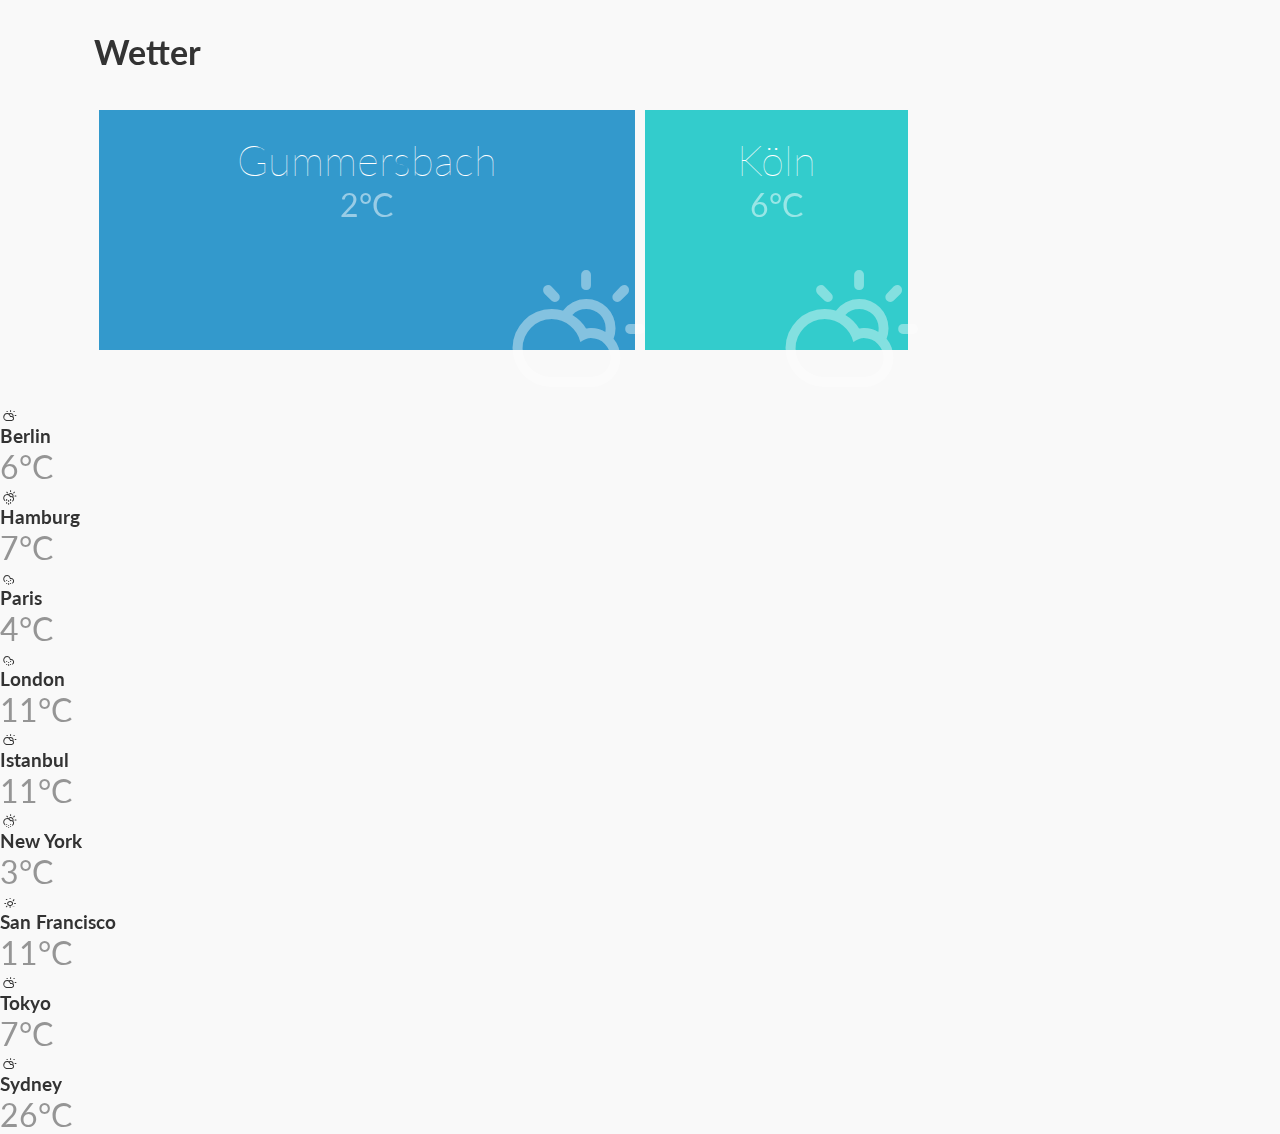
<file: Wetter/index.html>
<!DOCTYPE html>
<html lang="de">
	<head>
		<meta charset="UTF-8" />
		<meta http-equiv="X-UA-Compatible" content="IE=edge,chrome=1">
		<meta name="viewport" content="width=device-width, initial-scale=1.0">
		<title>Wetter</title>
		<meta name="description" content="Expanding Overlay Effect: Revealing content using CSS clip" />
		<meta name="keywords" content="css, css3, clip, rect(), overlay, expand, fixed, effect, responsive" />
		<meta name="author" content="Codrops" />
		<link rel="shortcut icon" href="../favicon.ico">
		<link rel="stylesheet" type="text/css" href="css/default.css" />
		<link rel="stylesheet" type="text/css" href="css/climacons.css" />
		<link rel="stylesheet" type="text/css" href="css/component.css" />
		<script src="js/modernizr.custom.js"></script>
	</head>
	<body>
		<div class="container">
			<!-- Codrops top bar -->
			<div class="codrops-top clearfix">


			</div><!--/ Codrops top bar -->
			<header class="clearfix">
				<h1>Wetter</h1>
				<nav class="codrops-demos">

				</nav>
			</header>
			<div class="main">

				<ul id="rb-grid" class="rb-grid clearfix">
					<li class="icon-clima-1 rb-span-2">
						<h3>Gummersbach</h3><span class="rb-temp">2°C</span>
						<div class="rb-overlay">
							<span class="rb-close">close</span>
							<div class="rb-week">
								<div><span class="rb-city">Gummersbach</span><span class="icon-clima-3"></span><span>2°C</span></div>
								<div><span>Fr</span><span class="icon-clima-11"></span><span>3°C</span></div>
								<div><span>Sa</span><span class="icon-clima-11"></span><span>1°C</span></div>
								<div><span>So</span><span class="icon-clima-11"></span><span>1°C</span></div>
								<div><span>Mo</span><span class="icon-clima-3"></span><span>3°C</span></div>
								<div><span>Di</span><span class="icon-clima-11"></span><span>2°C</span></div>
								<div><span>Mi</span><span class="icon-clima-11"></span><span>3°C</span></div>
								<div><span>Do</span><span class="icon-clima-11"></span><span>3°C</span></div>
							</div>
							<li class="icon-clima-1">
						<h3>Köln</h3><span class="rb-temp">6°C</span>
						<div class="rb-overlay">
							<span class="rb-close">close</span>
							<div class="rb-week">
								<div><span class="rb-city">Berlin</span><span class="icon-clima-1"></span><span>6°C</span></div>
									<div><span>Fr</span><span class="icon-clima-1"></span><span>4°C</span></div>
									<div><span>Sa</span><span class="icon-clima-1"></span><span>3°C</span></div>
									<div><span>So</span><span class="icon-clima-1"></span><span>7°C</span></div>
									<div><span>Mo</span><span class="icon-clima-3"></span><span>8°C</span></div>
									<div><span>Di</span><span class="icon-clima-11"></span><span>5°C</span></div>
									<div><span>Mi</span><span class="icon-clima-1"></span><span>5°C</span></div>
									<div><span>Do</span><span class="icon-clima-3"></span><span>6°C</span></div>
							</div>
						</div>
					</li>
						</div>
					
					<li class="icon-clima-1">
						<h3>Berlin</h3><span class="rb-temp">6°C</span>
						<div class="rb-overlay">
							<span class="rb-close">close</span>
							<div class="rb-week">
								<div><span class="rb-city">Berlin</span><span class="icon-clima-1"></span><span>6°C</span></div>
									<div><span>Fr</span><span class="icon-clima-1"></span><span>6°C</span></div>
									<div><span>Sa</span><span class="icon-clima-1"></span><span>4°C</span></div>
									<div><span>So</span><span class="icon-clima-1"></span><span>2°C</span></div>
									<div><span>Mo</span><span class="icon-clima-3"></span><span>4°C</span></div>
									<div><span>Di</span><span class="icon-clima-11"></span><span>3°C</span></div>
									<div><span>Mi</span><span class="icon-clima-1"></span><span>3°C</span></div>
									<div><span>Do</span><span class="icon-clima-3"></span><span>4°C</span></div>
							</div>
						</div>
					</li>
					<li class="icon-clima-4">
						<h3>Hamburg</h3><span class="rb-temp">7°C</span>
						<div class="rb-overlay">
							<span class="rb-close">close</span>
							<div class="rb-week">
								<div><span class="rb-city">Hamburg</span><span class="icon-clima-1"></span><span>7°C</span></div>
								<div><span>Fr</span><span class="icon-clima-3"></span><span>4°C</span></div>
								<div><span>Sa</span><span class="icon-clima-3"></span><span>3°C</span></div>
								<div><span>So</span><span class="icon-clima-1"></span><span>2°C</span></div>
								<div><span>Mo</span><span class="icon-clima-11"></span><span>3°C</span></div>
								<div><span>Di</span><span class="icon-clima-11"></span><span>3°C</span></div>
								<div><span>Mi</span><span class="icon-clima-1"></span><span>3°C</span></div>
								<div><span>Do</span><span class="icon-clima-3"></span><span>3°C</span></div>
							</div>
						</div>
					</li>
					<li class="icon-clima-3">
						<h3>Paris</h3><span class="rb-temp">4°C</span>
						<div class="rb-overlay">
							<span class="rb-close">close</span>
							<div class="rb-week">
								<div><span class="rb-city">Paris</span><span class="icon-clima-3"></span><span>4°C</span></div>
								<div><span>Fr</span><span class="icon-clima-1"></span><span>5°C</span></div>
								<div><span>Sa</span><span class="icon-clima-2"></span><span>5°C</span></div>
								<div><span>So</span><span class="icon-clima-3"></span><span>7°C</span></div>
								<div><span>Mo</span><span class="icon-clima-3"></span><span>7°C</span></div>
								<div><span>Di</span><span class="icon-clima-2"></span><span>6°C</span></div>
								<div><span>Mi</span><span class="icon-clima-3"></span><span>7°C</span></div>
								<div><span>Do</span><span class="icon-clima-3"></span><span>7°C</span></div>
							</div>
						</div>
					</li>
					<li class="icon-clima-3">
						<h3>London</h3><span class="rb-temp">11°C</span>
						<div class="rb-overlay">
							<span class="rb-close">close</span>
							<div class="rb-week">
								<div><span class="rb-city">London</span><span class="icon-clima-3"></span><span>11°C</span></div>
								<div><span>Fr</span><span class="icon-clima-11"></span><span>4°C</span></div>
								<div><span>Sa</span><span class="icon-clima-2"></span><span>5°C</span></div>
								<div><span>So</span><span class="icon-clima-3"></span><span>6°C</span></div>
								<div><span>Mo</span><span class="icon-clima-3"></span><span>4°C</span></div>
								<div><span>Di</span><span class="icon-clima-2"></span><span>5°C</span></div>
								<div><span>Mi</span><span class="icon-clima-3"></span><span>7°C</span></div>
								<div><span>Do</span><span class="icon-clima-2"></span><span>6°C</span></div>
							</div>
						</div>
					</li>
					<li class="icon-clima-1">
						<h3>Istanbul</h3><span class="rb-temp">11°C</span>
						<div class="rb-overlay">
							<span class="rb-close">close</span>
							<div class="rb-week">
								<div><span class="rb-city">Istanbul</span><span class="icon-clima-1"></span><span>11°C</span></div>
								<div><span>Fr</span><span class="icon-clima-2"></span><span>13°C</span></div>
								<div><span>Sa</span><span class="icon-clima-1"></span><span>16°C</span></div>
								<div><span>So</span><span class="icon-clima-3"></span><span>14°C</span></div>
								<div><span>Mo</span><span class="icon-clima-2"></span><span>14°C</span></div>
								<div><span>Di</span><span class="icon-clima-2"></span><span>17°C</span></div>
								<div><span>Mi</span><span class="icon-clima-2"></span><span>17°C</span></div>
								<div><span>Do</span><span class="icon-clima-1"></span><span>16°C</span></div>
							</div>
						</div>
					</li>
					<li class="icon-clima-11">
						<h3>New York</h3><span class="rb-temp">3°C</span>
						<div class="rb-overlay">
							<span class="rb-close">close</span>
							<div class="rb-week">
								<div><span class="rb-city">New York</span><span class="icon-clima-11"></span><span>3°C</span></div>
								<div><span>Fr</span><span class="icon-clima-1"></span><span>6°C</span></div>
								<div><span>Sa</span><span class="icon-clima-1"></span><span>6°C</span></div>
								<div><span>So</span><span class="icon-clima-1"></span><span>5°C</span></div>
								<div><span>Mo</span><span class="icon-clima-1"></span><span>7°C</span></div>
								<div><span>Di</span><span class="icon-clima-1"></span><span>7°C</span></div>
								<div><span>Mi</span><span class="icon-clima-1"></span><span>2°C</span></div>
								<div><span>Do</span><span class="icon-clima-2"></span><span>3°C</span></div>
							</div>
						</div>
					</li>
					<li class="icon-clima-2 rb-span-2">
						<h3>San Francisco</h3><span class="rb-temp">11°C</span>
						<div class="rb-overlay">
							<span class="rb-close">close</span>
							<div class="rb-week">
								<div><span class="rb-city">San Francisco</span><span class="icon-clima-2"></span><span>11°C</span></div>
								<div><span>Fr</span><span class="icon-clima-1"></span><span>17°C</span></div>
								<div><span>Sa</span><span class="icon-clima-1"></span><span>17°C</span></div>
								<div><span>So</span><span class="icon-clima-2"></span><span>18°C</span></div>
								<div><span>Mo</span><span class="icon-clima-2"></span><span>18°C</span></div>
								<div><span>Di</span><span class="icon-clima-2"></span><span>18°C</span></div>
								<div><span>Mi</span><span class="icon-clima-2"></span><span>17°C</span></div>
								<div><span>Do</span><span class="icon-clima-2"></span><span>17°C</span></div>
							</div>
						</div>
					</li>
					<li class="icon-clima-1">
						<h3>Tokyo</h3><span class="rb-temp">7°C</span>
						<div class="rb-overlay">
							<span class="rb-close">close</span>
							<div class="rb-week">
								<div><span class="rb-city">Tokyo</span><span class="icon-clima-1"></span><span>7°C</span></div>
								<div><span>Fr</span><span class="icon-clima-3"></span><span>9°C</span></div>
								<div><span>Sa</span><span class="icon-clima-2"></span><span>9°C</span></div>
								<div><span>So</span><span class="icon-clima-2"></span><span>13°C</span></div>
								<div><span>Mo</span><span class="icon-clima-2"></span><span>15°C</span></div>
								<div><span>Di</span><span class="icon-clima-2"></span><span>7°C</span></div>
								<div><span>Mi</span><span class="icon-clima-2"></span><span>8°C</span></div>
								<div><span>Do</span><span class="icon-clima-2"></span><span>8°C</span></div>
							</div>
						</div>
					</li>
					<li class="icon-clima-1 rb-span-4">
						<h3>Sydney</h3><span class="rb-temp">26°C</span>
						<div class="rb-overlay">
							<span class="rb-close">close</span>
							<div class="rb-week">
								<div><span class="rb-city">Sydney</span><span class="icon-clima-1"></span><span>26°C</span></div>
								<div><span>Fr</span><span class="icon-clima-8"></span><span>24°C</span></div>
								<div><span>Sa</span><span class="icon-clima-1"></span><span>23°C</span></div>
								<div><span>So</span><span class="icon-clima-5"></span><span>24°C</span></div>
								<div><span>Mo</span><span class="icon-clima-5"></span><span>26°C</span></div>
								<div><span>Di</span><span class="icon-clima-2"></span><span>25°C</span></div>
								<div><span>Mi</span><span class="icon-clima-5"></span><span>27°C</span></div>
								<div><span>Do</span><span class="icon-clima-2"></span><span>32°C</span></div>
							</div>
						</div>
					</li>
				</ul>

			</div>
		</div><!-- /container -->
		<script src="http://ajax.googleapis.com/ajax/libs/jquery/1.8.3/jquery.min.js"></script>
		<script src="js/jquery.fittext.js"></script>
		<script src="js/boxgrid.js"></script>
		<script>
			$(function() {

				Boxgrid.init();


			});
		</script>
	</body>
</html>
</file>
<file: Wetter/css/default.css>
/* General Demo Style */
@import url(http://fonts.googleapis.com/css?family=Lato:100,400,700,900);

html { height: 100%; font-size: 100%;}

*,
*:after,
*:before {
	-webkit-box-sizing: border-box;
	-moz-box-sizing: border-box;
	box-sizing: border-box;
	padding: 0;
	margin: 0;
}

/* Clearfix hack by Nicolas Gallagher: http://nicolasgallagher.com/micro-clearfix-hack/ */
.clearfix:before,
.clearfix:after {
    content: " ";
    display: table;
}

.clearfix:after {
    clear: both;
}

.clearfix {
    *zoom: 1;
}

body {
    font-family: 'Lato', Calibri, Arial, sans-serif;
    background: #f9f9f9;
    font-weight: 400;
    font-size: 1em;
    color: #333;
    overflow: scroll;
    overflow-x: hidden;
}

a {
	color: #555;
	text-decoration: none;
}

.container {
	width: 100%;
	position: relative;
}

.main,
.container > header {
	width: 90%;
	max-width: 76em;
	margin: 0 auto;
	padding: 0 1.875em 3.125em 1.875em;
}

.container > header {
	padding: 1.875em;
}

.container > header h1 {
	font-size: 2.125em;
	line-height: 1.3;
	margin: 0;
	font-weight: 700;
	color: #333;
	float: left;
}

.container > header h1 span {
	display: block;
	font-size: 65%;
	font-weight: 300;
}

/* Header Style */
.codrops-top {
	line-height: 2.5;
	font-size: 0.688em;
	background: #fff;
	background: rgba(255, 255, 255, 0.5);
	text-transform: uppercase;
	z-index: 9999;
	position: relative;
	box-shadow: 1px 0px 2px rgba(0,0,0,0.2);
}

.codrops-top a {
	padding: 0 1em;
	letter-spacing: 0.1em;
	color: #333;
	display: inline-block;
}

.codrops-top a:hover {
	background: rgba(255,255,255,0.8);
	color: #000;
}

.codrops-top span.right {
	float: right;
}

.codrops-top span.right a {
	float: left;
	display: block;
}

/* Demo Buttons Style */
.codrops-demos {
	float: right;
	padding-top: 0.625em;
}

.codrops-demos a {
    display: inline-block;
    margin: 0.625em;
    color: #666;
    font-weight: 700;
    font-size: 90%;
    line-height: 2;
    border-bottom: 4px solid transparent;
}

.codrops-demos a:hover {
	color: #000;
	border-color: #000;
}

.codrops-demos a.current-demo,
.codrops-demos a.current-demo:hover {
	color: #aaa;
	border-color: #aaa;
}

.support-note {
	clear: both;
}

.support-note span{
	color: #ac375d;
	display: none;
	font-weight: bold;
	text-align: center;
	padding: 0.313em 0;
}
</file>
<file: Wetter/css/climacons.css>
@font-face {
    font-family:'ClimaconsRegular';
    src: url('../font/climacons-webfont.eot');
    src: url('../font/climacons-webfont.eot?#iefix') format('embedded-opentype'),
         url('../font/climacons-webfont.woff') format('woff'),
         url('../font/climacons-webfont.ttf') format('truetype');
    font-weight: normal;
    font-style: normal;
}

[class^="icon-"]:before,
[class*=" icon-"]:before {
  font-family: 'ClimaconsRegular';
  font-style: normal;
  font-weight: normal;
  speak: none;
  display: inline-block;
  text-decoration: inherit;
  width: 1em;
  text-align: center;
  line-height: 1em;
  margin-left: 0.2em;
}

.icon-clima-1:before { content: '\0031'; } /* '1' */
.icon-clima-2:before { content: '\0076'; } /* 'v' */
.icon-clima-3:before { content: '\0033'; } /* '3' */
.icon-clima-4:before { content: '\0034'; } /* '4' */
.icon-clima-5:before { content: '\003B'; } /* ';' */
.icon-clima-6:before { content: '\006F'; } /* 'o' */
.icon-clima-7:before { content: '\005D'; } /* ']' */
.icon-clima-8:before { content: '\0078'; } /* 'x' */
.icon-clima-9:before { content: '\0039'; } /* '9' */
.icon-clima-10:before { content: '\0030'; } /* '0' */
.icon-clima-11:before { content: '\0070'; } /* 'p' */
</file>
<file: Wetter/css/component.css>
.rb-grid {
	list-style: none;
	text-align: center;
	margin: 0 auto;
}

.rb-grid li {
	width: 24%;
	height: 15em;
	margin: 0.5%;
	background: #8CC7DF;
	color: #fff;
	display: block;
	float: left;
	padding: 1.6em;
	cursor: pointer;
	position: relative;
}

.rb-grid li.rb-span-2 {
	width: 49%;
}

.rb-grid li.rb-span-4 {
	width: 99%;
}

.rb-grid li h3 {
	font-size: 2.6em;
	font-weight: 100;
}

.rb-grid li[class^="icon-"]:before,
.rb-grid li[class*=" icon-"]:before {
	font-size: 10em;
	position: absolute;
	display: block;
	width: 100%;
	height: 100%;
	top: 0;
	left: 0;
	line-height: 3;
	opacity: 0.4;
	text-align: right;
	pointer-events: none;
}

.rb-temp {
	display: block;
	font-size: 2em;
	opacity: 0.5;
	-webkit-transition: opacity 0.3s ease-in-out;
	-moz-transition: opacity 0.3s ease-in-out;
	transition: opacity 0.3s ease-in-out;
}

.rb-grid li:hover .rb-temp {
	opacity: 1;
}

.rb-overlay {
	opacity: 0;
	position: fixed;
	top: 0;
	left: 0;
	width: 100%;
	height: 100%;
	-webkit-transition: all 0.4s ease;
	-moz-transition: all 0.4s ease;
	transition: all 0.4s ease;
	z-index: -1;
	pointer-events: none;
	cursor: default;
}

.rb-close {
	position: absolute;
	top: 0.4em;
	right: 0.4em;
	width: 2em;
	height: 2em;
	text-indent: -9000px;
	cursor: pointer;
	z-index: 1000;
}

.rb-close::before {
	content: 'x';
	font-weight: 100;
	position: absolute;
	top: 0;
	left: 0;
	width: 100%;
	height: 100%;
	font-size: 3em;
	line-height: 0.6;
	text-align: center;
	text-indent: 0px;
}

.rb-week {
	width: 100%;
	height: 100%;
}

.rb-week > div {
	width: 10%;
	height: 100%;
	float: left;
	position: relative;
	padding: 3% 0;
}

.rb-week > div:first-child {
	width: 30%;
}

.rb-week span {
	padding: 5% 0;
	font-size: 2em;
	font-weight: 100;
	display: block;
	margin: auto 0;
	height: 30%;
	width: 100%;
	line-height: 0.8;
}

.rb-week span.rb-city {
	font-weight: 700;
	padding: 1% 10%;
	font-size: 1em;
	line-height: 1.2;
}

.rb-week [class^="icon-"]:before {
	font-size: 2.5em;
	font-weight: normal;
}

.rb-week > div:first-child [class^="icon-"] {
	opacity: 0.1;
}

/* Colors */

/* Grid */
.rb-grid li:nth-child(1) { background: #3399CC; }
.rb-grid li:nth-child(2) { background: #33CCCC; }
.rb-grid li:nth-child(3) { background: #996699; }
.rb-grid li:nth-child(4) { background: #C24747; }
.rb-grid li:nth-child(5) { background: #e2674a; }
.rb-grid li:nth-child(6) { background: #FFCC66; }
.rb-grid li:nth-child(7) { background: #99CC99; }
.rb-grid li:nth-child(8) { background: #669999; }
.rb-grid li:nth-child(9) { background: #CC6699; }
.rb-grid li:nth-child(10) { background: #339966; }
.rb-grid li:nth-child(11) { background: #666699; }

/* Overlay Columns */
.rb-grid li:nth-child(1) .rb-week > div:nth-child(1) { background: #3399CC; }
.rb-grid li:nth-child(1) .rb-week > div:nth-child(2) { background: #2D87B4; }
.rb-grid li:nth-child(1) .rb-week > div:nth-child(3) { background: #297AA3; }
.rb-grid li:nth-child(1) .rb-week > div:nth-child(4) { background: #256E93; }
.rb-grid li:nth-child(1) .rb-week > div:nth-child(5) { background: #216283; }
.rb-grid li:nth-child(1) .rb-week > div:nth-child(6) { background: #1D5672; }
.rb-grid li:nth-child(1) .rb-week > div:nth-child(7) { background: #184962; }
.rb-grid li:nth-child(1) .rb-week > div:nth-child(8) { background: #143D52; }

.rb-grid li:nth-child(2) .rb-week > div:nth-child(1) { background: #33CCCC; }
.rb-grid li:nth-child(2) .rb-week > div:nth-child(2) { background: #2DB4B4; }
.rb-grid li:nth-child(2) .rb-week > div:nth-child(3) { background: #29A3A3; }
.rb-grid li:nth-child(2) .rb-week > div:nth-child(4) { background: #259393; }
.rb-grid li:nth-child(2) .rb-week > div:nth-child(5) { background: #218383; }
.rb-grid li:nth-child(2) .rb-week > div:nth-child(6) { background: #1D7272; }
.rb-grid li:nth-child(2) .rb-week > div:nth-child(7) { background: #186262; }
.rb-grid li:nth-child(2) .rb-week > div:nth-child(8) { background: #145252; }

.rb-grid li:nth-child(3) .rb-week > div:nth-child(1) { background: #996699; }
.rb-grid li:nth-child(3) .rb-week > div:nth-child(2) { background: #936293; }
.rb-grid li:nth-child(3) .rb-week > div:nth-child(3) { background: #875A87; }
.rb-grid li:nth-child(3) .rb-week > div:nth-child(4) { background: #7A527A; }
.rb-grid li:nth-child(3) .rb-week > div:nth-child(5) { background: #6E496E; }
.rb-grid li:nth-child(3) .rb-week > div:nth-child(6) { background: #624162; }
.rb-grid li:nth-child(3) .rb-week > div:nth-child(7) { background: #563956; }
.rb-grid li:nth-child(3) .rb-week > div:nth-child(8) { background: #493149; }

.rb-grid li:nth-child(4) .rb-week > div:nth-child(1) { background: #C24747; }
.rb-grid li:nth-child(4) .rb-week > div:nth-child(2) { background: #B83D3D; }
.rb-grid li:nth-child(4) .rb-week > div:nth-child(3) { background: #A83838; }
.rb-grid li:nth-child(4) .rb-week > div:nth-child(4) { background: #993333; }
.rb-grid li:nth-child(4) .rb-week > div:nth-child(5) { background: #8A2E2E; }
.rb-grid li:nth-child(4) .rb-week > div:nth-child(6) { background: #7A2929; }
.rb-grid li:nth-child(4) .rb-week > div:nth-child(7) { background: #6B2424; }
.rb-grid li:nth-child(4) .rb-week > div:nth-child(8) { background: #5C1F1F; }

.rb-grid li:nth-child(5) .rb-week > div:nth-child(1) { background: #e2674a; }
.rb-grid li:nth-child(5) .rb-week > div:nth-child(2) { background: #E05C3E; }
.rb-grid li:nth-child(5) .rb-week > div:nth-child(3) { background: #DD4D2C; }
.rb-grid li:nth-child(5) .rb-week > div:nth-child(4) { background: #D34322; }
.rb-grid li:nth-child(5) .rb-week > div:nth-child(5) { background: #C13D1F; }
.rb-grid li:nth-child(5) .rb-week > div:nth-child(6) { background: #AF371D; }
.rb-grid li:nth-child(5) .rb-week > div:nth-child(7) { background: #9E321A; }
.rb-grid li:nth-child(5) .rb-week > div:nth-child(8) { background: #8C2C17; }

.rb-grid li:nth-child(6) .rb-week > div:nth-child(1) { background: #FFCC66; }
.rb-grid li:nth-child(6) .rb-week > div:nth-child(2) { background: #FFC247; }
.rb-grid li:nth-child(6) .rb-week > div:nth-child(3) { background: #FFBB33; }
.rb-grid li:nth-child(6) .rb-week > div:nth-child(4) { background: #FFB41F; }
.rb-grid li:nth-child(6) .rb-week > div:nth-child(5) { background: #FFAD0A; }
.rb-grid li:nth-child(6) .rb-week > div:nth-child(6) { background: #F5A300; }
.rb-grid li:nth-child(6) .rb-week > div:nth-child(7) { background: #E09600; }
.rb-grid li:nth-child(6) .rb-week > div:nth-child(8) { background: #CC8800; }

.rb-grid li:nth-child(7) .rb-week > div:nth-child(1) { background: #99CC99; }
.rb-grid li:nth-child(7) .rb-week > div:nth-child(2) { background: #85C185; }
.rb-grid li:nth-child(7) .rb-week > div:nth-child(3) { background: #77BB77; }
.rb-grid li:nth-child(7) .rb-week > div:nth-child(4) { background: #6AB46A; }
.rb-grid li:nth-child(7) .rb-week > div:nth-child(5) { background: #5CAD5C; }
.rb-grid li:nth-child(7) .rb-week > div:nth-child(6) { background: #52A352; }
.rb-grid li:nth-child(7) .rb-week > div:nth-child(7) { background: #4B954B; }
.rb-grid li:nth-child(7) .rb-week > div:nth-child(8) { background: #448844; }

.rb-grid li:nth-child(8) .rb-week > div:nth-child(1) { background: #669999; }
.rb-grid li:nth-child(8) .rb-week > div:nth-child(2) { background: #629393; }
.rb-grid li:nth-child(8) .rb-week > div:nth-child(3) { background: #5A8787; }
.rb-grid li:nth-child(8) .rb-week > div:nth-child(4) { background: #527A7A; }
.rb-grid li:nth-child(8) .rb-week > div:nth-child(5) { background: #496E6E; }
.rb-grid li:nth-child(8) .rb-week > div:nth-child(6) { background: #416262; }
.rb-grid li:nth-child(8) .rb-week > div:nth-child(7) { background: #395656; }
.rb-grid li:nth-child(8) .rb-week > div:nth-child(8) { background: #314949; }

.rb-grid li:nth-child(9) .rb-week > div:nth-child(1) { background: #CC6699; }
.rb-grid li:nth-child(9) .rb-week > div:nth-child(2) { background: #C7578F; }
.rb-grid li:nth-child(9) .rb-week > div:nth-child(3) { background: #C24785; }
.rb-grid li:nth-child(9) .rb-week > div:nth-child(4) { background: #B83D7A; }
.rb-grid li:nth-child(9) .rb-week > div:nth-child(5) { background: #A83870; }
.rb-grid li:nth-child(9) .rb-week > div:nth-child(6) { background: #993366; }
.rb-grid li:nth-child(9) .rb-week > div:nth-child(7) { background: #8A2E5C; }
.rb-grid li:nth-child(9) .rb-week > div:nth-child(8) { background: #7A2952; }

.rb-grid li:nth-child(10) .rb-week > div:nth-child(1) { background: #339966; }
.rb-grid li:nth-child(10) .rb-week > div:nth-child(2) { background: #2E8A5C; }
.rb-grid li:nth-child(10) .rb-week > div:nth-child(3) { background: #297A52; }
.rb-grid li:nth-child(10) .rb-week > div:nth-child(4) { background: #246B47; }
.rb-grid li:nth-child(10) .rb-week > div:nth-child(5) { background: #1F5C3D; }
.rb-grid li:nth-child(10) .rb-week > div:nth-child(6) { background: #194D33; }
.rb-grid li:nth-child(10) .rb-week > div:nth-child(7) { background: #143D29; }
.rb-grid li:nth-child(10) .rb-week > div:nth-child(8) { background: #0F2E1F; }

.rb-grid li:nth-child(11) .rb-week > div:nth-child(1) { background: #666699; }
.rb-grid li:nth-child(11) .rb-week > div:nth-child(2) { background: #626293; }
.rb-grid li:nth-child(11) .rb-week > div:nth-child(3) { background: #5A5A87; }
.rb-grid li:nth-child(11) .rb-week > div:nth-child(4) { background: #52527A; }
.rb-grid li:nth-child(11) .rb-week > div:nth-child(5) { background: #49496E; }
.rb-grid li:nth-child(11) .rb-week > div:nth-child(6) { background: #414162; }
.rb-grid li:nth-child(11) .rb-week > div:nth-child(7) { background: #393956; }
.rb-grid li:nth-child(11) .rb-week > div:nth-child(8) { background: #313149; }

@media screen and (max-width: 63.125em) {
	
	.rb-grid li,
	.rb-grid li.rb-span-2,
	.rb-grid li.rb-span-4 {
		width: 100%;
		height: 10em;
		text-align: left;
	}

	.rb-grid li[class^="icon-"]:before,
	.rb-grid li[class*=" icon-"]:before {
		font-size: 6em;
		left: auto;
		right: 0;
		line-height: 2.5;
	}

	.rb-grid li > div {
		text-align: center;
	}
}
</file>
